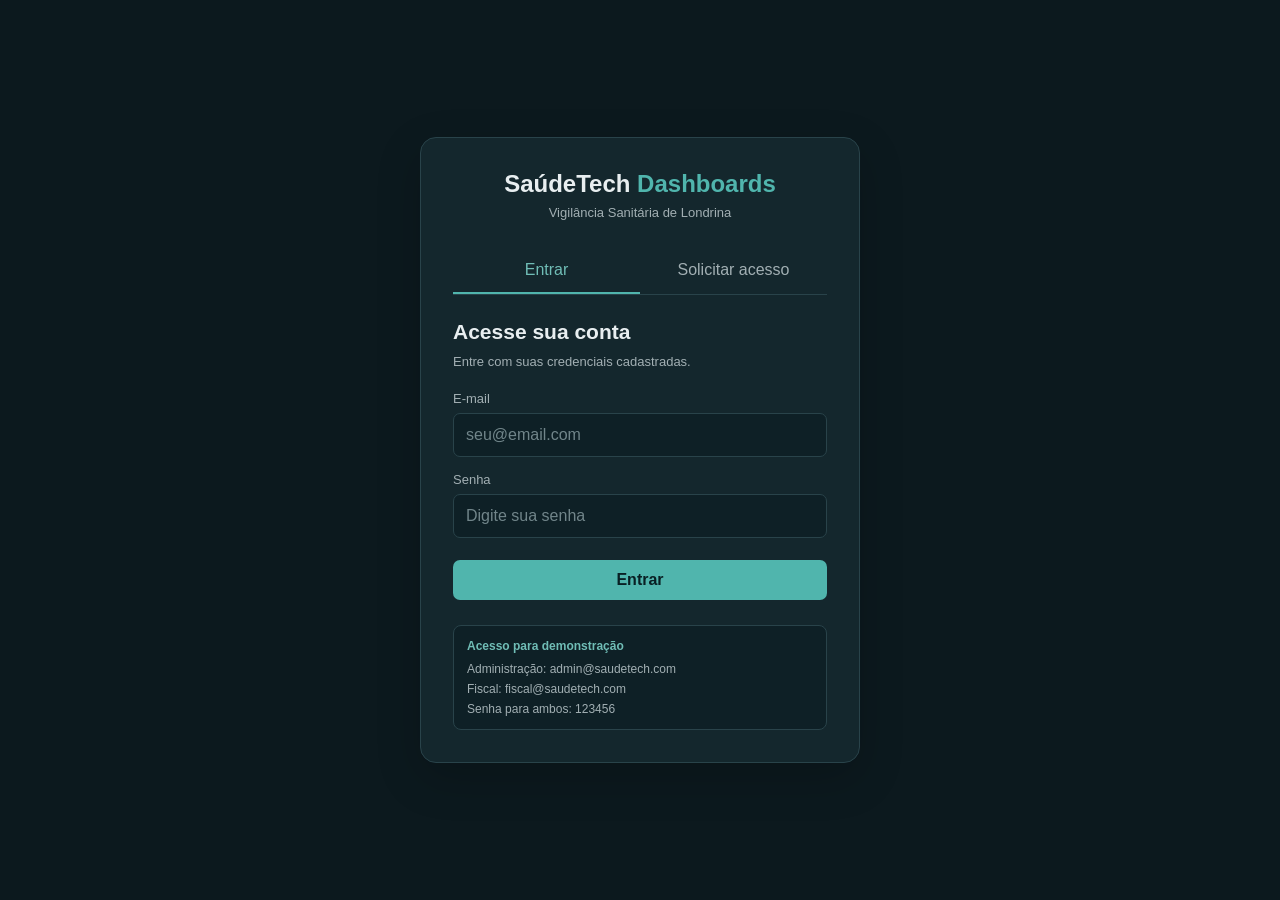
<file: index.html>
<!DOCTYPE html>
<html lang="pt-BR">
<head>
    <meta charset="UTF-8">
    <meta name="viewport" content="width=device-width, initial-scale=1.0">
    <title>SaúdeTech Dashboards</title>
    <link rel="stylesheet" href="index.css">
</head>
<body>

<header class="topbar">
    <div class="brand">
        <div>
            <h1>SaúdeTech Dashboards</h1>
            <span>Vigilância Sanitária de Londrina</span>
        </div>
    </div>

    <nav class="navigation">
        <button onclick="mostrarTela('dashboard')">Dashboard</button>
        <button onclick="mostrarTela('indicador')">Indicador I06</button>
        <button onclick="mostrarTela('formularios')">Formulários</button>
        <button onclick="mostrarTela('estabelecimentos')">Estabelecimentos</button>
        <button class="admin-only" onclick="mostrarTela('administracao')">
            Administração
        </button>
    </nav>

    <div class="user-area">
        <div>
            <strong id="nomeUsuario">Usuário</strong>
            <span id="perfilUsuario">Perfil</span>
        </div>
        <button class="logout-button" onclick="sair()">Sair</button>
    </div>
</header>

<main class="main-content">

    <section id="dashboard" class="tela">
        <div class="page-heading">
            <div>
                <h2>Dashboard</h2>
                <p>Visão geral dos indicadores da Vigilância Sanitária.</p>
            </div>
        </div>

        <div class="filter-row">
            <div>
                <label for="periodo">Período</label>
                <select id="periodo">
                    <option>Últimos 30 dias</option>
                    <option>Últimos 90 dias</option>
                    <option>Este ano</option>
                </select>
            </div>
            <div>
                <label for="bairro">Bairro</label>
                <select id="bairro">
                    <option>Todos os bairros</option>
                    <option>Centro</option>
                    <option>Gleba Palhano</option>
                    <option>Zona Norte</option>
                </select>
            </div>
        </div>

        <div class="stats-grid">
            <article class="stat-card">
                <span>Estabelecimentos cadastrados</span>
                <strong id="totalEstabelecimentos">10</strong>
            </article>
            <article class="stat-card">
                <span>Fiscalizações realizadas</span>
                <strong id="totalFiscalizacoes">24</strong>
            </article>
            <article class="stat-card">
                <span>Formulários pendentes</span>
                <strong id="totalPendentes">5</strong>
            </article>
        </div>

        <div class="content-card">
            <h3>Top 10 estabelecimentos com mais não conformidades</h3>
            <div class="chart-placeholder">
                <div class="bar-row"><span>Estabelecimento 01</span><div class="bar"><i style="width:90%"></i></div><b>18</b></div>
                <div class="bar-row"><span>Estabelecimento 02</span><div class="bar"><i style="width:75%"></i></div><b>15</b></div>
                <div class="bar-row"><span>Estabelecimento 03</span><div class="bar"><i style="width:60%"></i></div><b>12</b></div>
                <div class="bar-row"><span>Estabelecimento 04</span><div class="bar"><i style="width:50%"></i></div><b>10</b></div>
                <div class="bar-row"><span>Estabelecimento 05</span><div class="bar"><i style="width:40%"></i></div><b>8</b></div>
            </div>
        </div>

        <div class="two-columns">
            <div class="content-card">
                <h3>Outro indicador do painel</h3>
                <p class="muted">Área reservada para visualização de dados.</p>
            </div>
            <div class="content-card">
                <h3>Outro indicador do painel</h3>
                <p class="muted">Área reservada para visualização de dados.</p>
            </div>
        </div>
    </section>

    <section id="indicador" class="tela hidden">
        <div class="page-heading">
            <div>
                <h2>Indicador I06</h2>
                <p>Estabelecimentos com maior número de não conformidades.</p>
            </div>
            <button class="secondary-button" onclick="mostrarTela('dashboard')">
                Voltar ao dashboard
            </button>
        </div>

        <div class="content-card">
            <h3>Ranking de não conformidades</h3>
            <div class="chart-placeholder">
                <div class="bar-row"><span>Estabelecimento 01</span><div class="bar"><i style="width:90%"></i></div><b>18</b></div>
                <div class="bar-row"><span>Estabelecimento 02</span><div class="bar"><i style="width:75%"></i></div><b>15</b></div>
                <div class="bar-row"><span>Estabelecimento 03</span><div class="bar"><i style="width:60%"></i></div><b>12</b></div>
                <div class="bar-row"><span>Estabelecimento 04</span><div class="bar"><i style="width:50%"></i></div><b>10</b></div>
                <div class="bar-row"><span>Estabelecimento 05</span><div class="bar"><i style="width:40%"></i></div><b>8</b></div>
            </div>
        </div>
    </section>

    <section id="formularios" class="tela hidden">
        <div class="page-heading">
            <div>
                <h2>Formulários</h2>
                <p>Consulte e preencha os formulários de fiscalização.</p>
            </div>
            <button class="primary-button" onclick="mostrarTela('novoFormulario')">
                + Nova fiscalização
            </button>
        </div>

        <div class="content-card">
            <h3>Formulários disponíveis</h3>
            <div class="table-wrapper">
                <table>
                    <thead>
                        <tr>
                            <th>Formulário</th>
                            <th>Descrição</th>
                            <th>Ação</th>
                        </tr>
                    </thead>
                    <tbody>
                        <tr>
                            <td>Inspeção sanitária</td>
                            <td>Registro de inspeção em estabelecimento.</td>
                            <td><button class="small-button" onclick="mostrarTela('novoFormulario')">Preencher</button></td>
                        </tr>
                        <tr>
                            <td>Verificação de condições</td>
                            <td>Verificação de condições sanitárias.</td>
                            <td><button class="small-button" onclick="mostrarTela('novoFormulario')">Preencher</button></td>
                        </tr>
                    </tbody>
                </table>
            </div>
        </div>
    </section>

    <section id="novoFormulario" class="tela hidden">
        <div class="page-heading">
            <div>
                <h2>Nova fiscalização</h2>
                <p>Preencha as informações da visita ao estabelecimento.</p>
            </div>
            <button class="secondary-button" onclick="mostrarTela('formularios')">
                Voltar
            </button>
        </div>

        <form id="formFiscalizacao" class="content-card">
            <div class="form-grid">
                <div class="field">
                    <label for="estabelecimentoFiscal">Estabelecimento</label>
                    <select id="estabelecimentoFiscal" required>
                        <option value="">Selecione</option>
                        <option>Mercado Central</option>
                        <option>Restaurante Sabor</option>
                        <option>Padaria Primavera</option>
                    </select>
                </div>

                <div class="field">
                    <label for="dataFiscalizacao">Data da fiscalização</label>
                    <input type="date" id="dataFiscalizacao" required>
                </div>

                <div class="field full">
                    <label for="observacoes">Observações</label>
                    <textarea id="observacoes" rows="5"
                        placeholder="Descreva as condições encontradas..."></textarea>
                </div>

                <div class="field full">
                    <label>Resultado da fiscalização</label>
                    <select id="resultadoFiscalizacao" required>
                        <option value="">Selecione</option>
                        <option>Conforme</option>
                        <option>Não conforme</option>
                        <option>Necessita de nova avaliação</option>
                    </select>
                </div>
            </div>

            <div class="attachment-area">
                <div>
                    <h3>Registro fotográfico</h3>
                    <p class="muted">
                        Adicione imagens para documentar as condições encontradas durante a fiscalização.
                    </p>
                </div>

                <button type="button" class="secondary-button"
                    onclick="abrirModalFotos()">
                    + Selecionar imagens
                </button>

                <div id="listaFotos" class="photo-list"></div>
            </div>

            <button type="submit" class="primary-button">Enviar fiscalização</button>
        </form>
    </section>

    <section id="confirmacao" class="tela hidden">
        <div class="confirmation-card">
            <div class="success-icon">✓</div>
            <h2>Fiscalização enviada!</h2>
            <p>O registro foi enviado com sucesso e está disponível para acompanhamento.</p>
            <button class="primary-button" onclick="mostrarTela('formularios')">
                Voltar aos formulários
            </button>
        </div>
    </section>

    <section id="estabelecimentos" class="tela hidden">
        <div class="page-heading">
            <div>
                <h2>Estabelecimentos</h2>
                <p>Consulte os estabelecimentos cadastrados.</p>
            </div>
            <button class="primary-button admin-only"
                onclick="abrirModalEstabelecimento()">+ Cadastrar estabelecimento</button>
        </div>

        <div class="content-card">
            <div class="table-wrapper">
                <table>
                    <thead>
                        <tr>
                            <th>Estabelecimento</th>
                            <th>Categoria</th>
                            <th>Bairro</th>
                            <th>Situação</th>
                        </tr>
                    </thead>
                    <tbody id="tabelaEstabelecimentos">
                        <tr>
                            <td>Mercado Central</td>
                            <td>Comércio de alimentos</td>
                            <td>Centro</td>
                            <td><span class="status status-ok">Verificado</span></td>
                        </tr>
                        <tr>
                            <td>Restaurante Sabor</td>
                            <td>Restaurante</td>
                            <td>Centro</td>
                            <td><span class="status status-pending">Pendente</span></td>
                        </tr>
                        <tr>
                            <td>Padaria Primavera</td>
                            <td>Panificadora</td>
                            <td>Zona Norte</td>
                            <td><span class="status status-ok">Verificado</span></td>
                        </tr>
                    </tbody>
                </table>
            </div>
        </div>
    </section>

    <section id="administracao" class="tela hidden admin-screen">
        <div class="page-heading">
            <div>
                <h2>Administração</h2>
                <p>Gerencie formulários, solicitações de acesso e estabelecimentos.</p>
            </div>
        </div>

        <div class="content-card">
            <h3>Solicitações de acesso</h3>
            <p class="muted">Aprove ou recuse os cadastros de novos fiscais.</p>
            <div class="table-wrapper">
                <table>
                    <thead>
                        <tr>
                            <th>Nome</th>
                            <th>E-mail</th>
                            <th>Situação</th>
                            <th>Ações</th>
                        </tr>
                    </thead>
                    <tbody id="tabelaSolicitacoes">
                        <tr><td colspan="4">Nenhuma solicitação pendente.</td></tr>
                    </tbody>
                </table>
            </div>
        </div>

        <div class="content-card">
            <h3>Gerenciamento de formulários</h3>
            <p class="muted">Acompanhe e atualize o status dos registros enviados.</p>
            <div class="table-wrapper">
                <table>
                    <thead>
                        <tr>
                            <th>Estabelecimento</th>
                            <th>Data</th>
                            <th>Fiscal</th>
                            <th>Resultado</th>
                            <th>Status</th>
                            <th>Ação</th>
                        </tr>
                    </thead>
                    <tbody id="tabelaAdministracao">
                        <tr><td colspan="6">Nenhum formulário enviado.</td></tr>
                    </tbody>
                </table>
            </div>
        </div>

        <div class="content-card">
            <h3>Verificação de estabelecimentos</h3>
            <p class="muted">A administração pode confirmar os cadastros dos estabelecimentos.</p>
            <div class="table-wrapper">
                <table>
                    <thead>
                        <tr>
                            <th>Estabelecimento</th>
                            <th>Categoria</th>
                            <th>Bairro</th>
                            <th>Situação</th>
                            <th>Ação</th>
                        </tr>
                    </thead>
                    <tbody id="tabelaVerificacao"></tbody>
                </table>
            </div>
        </div>
    </section>

</main>

<div id="modalFotos" class="modal hidden">
    <div class="modal-content">
        <button class="close-button" onclick="fecharModalFotos()">×</button>
        <h2>Anexar fotos</h2>
        <p class="muted">Selecione uma ou mais imagens do dispositivo.</p>
        <input type="file" id="inputFotos" accept="image/*" multiple>
        <div class="modal-actions">
            <button class="secondary-button" onclick="fecharModalFotos()">Cancelar</button>
            <button class="primary-button" onclick="adicionarFotos()">Adicionar</button>
        </div>
    </div>
</div>

<div id="modalEstabelecimento" class="modal hidden">
    <div class="modal-content">
        <button class="close-button" onclick="fecharModalEstabelecimento()">×</button>
        <h2>Novo estabelecimento</h2>

        <form id="formEstabelecimento">
            <label for="nomeEstabelecimento">Nome</label>
            <input id="nomeEstabelecimento" required>

            <label for="categoriaEstabelecimento">Categoria</label>
            <input id="categoriaEstabelecimento" required>

            <label for="bairroEstabelecimento">Bairro</label>
            <input id="bairroEstabelecimento" required>

            <div class="modal-actions">
                <button type="button" class="secondary-button"
                    onclick="fecharModalEstabelecimento()">Cancelar</button>
                <button type="submit" class="primary-button">Cadastrar</button>
            </div>
        </form>
    </div>
</div>

<script src="script.js"></script>
</body>
</html>
</file>
<file: index.css>
:root {
    --fundo: #0c191e;
    --card: #14272d;
    --card-claro: #1b343b;
    --verde: #50b5ad;
    --verde-claro: #70bdb6;
    --texto: #e8eef0;
    --cinza: #a2afb3;
    --borda: #29434a;
    --vermelho: #d87575;
}

* {
    box-sizing: border-box;
    margin: 0;
    padding: 0;
}

body {
    background: var(--fundo);
    color: var(--texto);
    font-family: Arial, Helvetica, sans-serif;
    min-height: 100vh;
}

button, input, select, textarea {
    font: inherit;
}

button {
    cursor: pointer;
    transition: 0.2s;
}

.hidden {
    display: none !important;
}

.login-body {
    display: flex;
    justify-content: center;
    align-items: center;
    padding: 30px 16px;
}

.login-container {
    width: 100%;
    max-width: 440px;
}

.login-card {
    background: var(--card);
    border: 1px solid var(--borda);
    border-radius: 16px;
    padding: 32px;
    box-shadow: 0 15px 45px #00000030;
}

.logo-area {
    text-align: center;
    margin-bottom: 28px;
}

.logo-area h1 {
    font-size: 24px;
}

.logo-area h1 span {
    color: var(--verde);
}

.logo-area p {
    color: var(--cinza);
    font-size: 13px;
    margin-top: 7px;
}

.login-tabs {
    display: flex;
    border-bottom: 1px solid var(--borda);
    margin-bottom: 25px;
}

.tab-button {
    flex: 1;
    background: transparent;
    color: var(--cinza);
    border: none;
    padding: 13px;
    border-bottom: 2px solid transparent;
}

.tab-button.active {
    color: var(--verde-claro);
    border-bottom-color: var(--verde);
}

.login-card h2 {
    font-size: 21px;
    margin-bottom: 8px;
}

.form-description,
.muted {
    color: var(--cinza);
    font-size: 13px;
    line-height: 1.5;
    margin-bottom: 20px;
}

label {
    display: block;
    font-size: 13px;
    color: var(--cinza);
    margin: 15px 0 7px;
}

input, select, textarea {
    width: 100%;
    background: #0e2026;
    color: var(--texto);
    border: 1px solid var(--borda);
    border-radius: 7px;
    padding: 12px;
    outline: none;
}

input:focus, select:focus, textarea:focus {
    border-color: var(--verde);
}

input::placeholder,
textarea::placeholder {
    color: #71858a;
}

.demo-access {
    display: flex;
    flex-direction: column;
    gap: 6px;
    background: #0e2026;
    border: 1px solid var(--borda);
    border-radius: 8px;
    padding: 13px;
    margin-top: 25px;
    font-size: 12px;
    color: var(--cinza);
}

.demo-access strong {
    color: var(--verde-claro);
    margin-bottom: 3px;
}

.message {
    font-size: 13px;
    margin-top: 12px;
    line-height: 1.5;
}

.primary-button,
.secondary-button,
.small-button {
    border: none;
    border-radius: 7px;
    padding: 11px 16px;
    font-weight: bold;
}

.primary-button {
    background: var(--verde);
    color: #092024;
}

.primary-button:hover {
    background: var(--verde-claro);
}

.secondary-button {
    background: var(--card-claro);
    color: var(--texto);
    border: 1px solid var(--borda);
}

.secondary-button:hover {
    border-color: var(--verde);
}

.small-button {
    background: #244b50;
    color: var(--verde-claro);
    padding: 8px 12px;
    font-size: 12px;
}

.full-button {
    width: 100%;
    margin-top: 22px;
}

.topbar {
    min-height: 82px;
    background: var(--card);
    border-bottom: 1px solid var(--borda);
    padding: 15px 4%;
    display: flex;
    align-items: center;
    justify-content: space-between;
    gap: 25px;
    flex-wrap: wrap;
}

.brand {
    display: flex;
    align-items: center;
    gap: 12px;
}

.brand h1 {
    font-size: 17px;
}

.brand span {
    display: block;
    color: var(--cinza);
    font-size: 11px;
    margin-top: 4px;
}

.navigation {
    display: flex;
    gap: 5px;
    flex-wrap: wrap;
}

.navigation button {
    background: transparent;
    color: var(--cinza);
    border: none;
    padding: 10px 12px;
    border-radius: 6px;
    font-size: 13px;
}

.navigation button:hover {
    color: var(--verde-claro);
    background: #ffffff08;
}

.user-area {
    display: flex;
    align-items: center;
    gap: 14px;
}

.user-area strong,
.user-area span {
    display: block;
}

.user-area strong {
    font-size: 12px;
}

.user-area span {
    color: var(--verde-claro);
    font-size: 11px;
    margin-top: 4px;
}

.logout-button {
    background: transparent;
    border: 1px solid var(--borda);
    color: var(--cinza);
    border-radius: 6px;
    padding: 8px 11px;
    font-size: 12px;
}

.logout-button:hover {
    color: var(--vermelho);
    border-color: var(--vermelho);
}

.main-content {
    width: min(1200px, 92%);
    margin: 35px auto;
}

.tela {
    animation: aparecer 0.2s ease;
}

@keyframes aparecer {
    from {
        opacity: 0;
        transform: translateY(5px);
    }

    to {
        opacity: 1;
        transform: translateY(0);
    }
}

.page-heading {
    display: flex;
    justify-content: space-between;
    align-items: center;
    gap: 15px;
    margin-bottom: 25px;
    flex-wrap: wrap;
}

.page-heading h2 {
    font-size: 25px;
}

.page-heading p {
    color: var(--cinza);
    font-size: 13px;
    margin-top: 7px;
}

.filter-row {
    display: flex;
    gap: 15px;
    margin-bottom: 22px;
    max-width: 500px;
}

.filter-row > div {
    flex: 1;
}

.filter-row label {
    margin-top: 0;
}

.stats-grid {
    display: grid;
    grid-template-columns: repeat(3, 1fr);
    gap: 16px;
    margin-bottom: 20px;
}

.stat-card,
.content-card {
    background: var(--card);
    border: 1px solid var(--borda);
    border-radius: 10px;
    padding: 22px;
}

.stat-card span {
    display: block;
    color: var(--cinza);
    font-size: 13px;
}

.stat-card strong {
    display: block;
    color: var(--verde-claro);
    font-size: 30px;
    margin-top: 13px;
}

.content-card {
    margin-bottom: 20px;
}

.content-card h3 {
    font-size: 16px;
    margin-bottom: 18px;
}

.two-columns {
    display: grid;
    grid-template-columns: 1fr 1fr;
    gap: 18px;
}

.chart-placeholder {
    display: flex;
    flex-direction: column;
    gap: 17px;
}

.bar-row {
    display: grid;
    grid-template-columns: 180px 1fr 25px;
    align-items: center;
    gap: 12px;
    font-size: 12px;
}

.bar-row b {
    color: var(--verde-claro);
}

.bar {
    height: 11px;
    background: #0c191e;
    border-radius: 20px;
    overflow: hidden;
}

.bar i {
    display: block;
    height: 100%;
    background: var(--verde);
    border-radius: 20px;
}

.table-wrapper {
    width: 100%;
    overflow-x: auto;
}

table {
    width: 100%;
    border-collapse: collapse;
    min-width: 600px;
}

th, td {
    padding: 14px 12px;
    text-align: left;
    border-bottom: 1px solid var(--borda);
    font-size: 13px;
}

th {
    color: var(--verde-claro);
    font-weight: 600;
    background: #102127;
}

td {
    color: var(--texto);
}

tr:last-child td {
    border-bottom: none;
}

.status {
    display: inline-block;
    padding: 6px 9px;
    border-radius: 20px;
    font-size: 11px;
}

.status-ok {
    background: #1b423d;
    color: #80d5b7;
}

.status-pending {
    background: #453b25;
    color: #e8c77d;
}

.status-rejected {
    background: #482c31;
    color: #e69a9a;
}

.select-status {
    min-width: 145px;
    background: #0e2026;
    color: var(--texto);
    border: 1px solid #42616a;
    padding: 9px 10px;
    border-radius: 6px;
    cursor: pointer;
}

.select-status option {
    background: #14272d;
    color: #e8eef0;
}

.form-grid {
    display: grid;
    grid-template-columns: 1fr 1fr;
    gap: 18px;
}

.field.full {
    grid-column: 1 / -1;
}

.field label {
    margin-top: 0;
}

textarea {
    resize: vertical;
}

.attachment-area {
    background: #102329;
    border: 1px dashed #42616a;
    border-radius: 10px;
    padding: 22px;
    margin: 25px 0;
    display: flex;
    flex-direction: column;
    align-items: flex-start;
    gap: 14px;
}

.attachment-area h3 {
    color: var(--texto);
    margin-bottom: 6px;
}

.attachment-area .muted {
    margin-bottom: 0;
}

#inputFotos {
    display: block;
    width: 100%;
    background: transparent;
    border: none;
    padding: 12px 0;
    color: var(--cinza);
    cursor: pointer;
}

#inputFotos::file-selector-button {
    background: var(--card-claro);
    color: var(--verde-claro);
    border: 1px solid var(--borda);
    border-radius: 7px;
    padding: 11px 16px;
    margin-right: 12px;
    font-weight: bold;
    cursor: pointer;
    transition: 0.2s;
}

#inputFotos::file-selector-button:hover {
    background: #244b50;
    border-color: var(--verde);
}

.photo-list {
    display: flex;
    gap: 12px;
    flex-wrap: wrap;
    width: 100%;
    margin-top: 5px;
}

.photo-preview {
    width: 110px;
    height: 90px;
    object-fit: cover;
    border-radius: 8px;
    border: 1px solid var(--borda);
}

.confirmation-card {
    max-width: 550px;
    margin: 70px auto;
    text-align: center;
    background: var(--card);
    border: 1px solid var(--borda);
    border-radius: 12px;
    padding: 45px 30px;
}

.success-icon {
    width: 60px;
    height: 60px;
    display: grid;
    place-items: center;
    background: #1b423d;
    color: #80d5b7;
    border-radius: 50%;
    font-size: 30px;
    margin: 0 auto 20px;
}

.confirmation-card h2 {
    margin-bottom: 12px;
}

.confirmation-card p {
    color: var(--cinza);
    line-height: 1.6;
    margin-bottom: 25px;
}

.modal {
    position: fixed;
    inset: 0;
    z-index: 10;
    background: #000000a8;
    display: flex;
    align-items: center;
    justify-content: center;
    padding: 18px;
}

.modal-content {
    width: 100%;
    max-width: 480px;
    background: var(--card);
    border: 1px solid var(--borda);
    border-radius: 12px;
    padding: 27px;
    position: relative;
}

.modal-content h2 {
    margin-bottom: 10px;
}

.close-button {
    position: absolute;
    right: 17px;
    top: 12px;
    background: transparent;
    border: none;
    color: var(--cinza);
    font-size: 27px;
}

.modal-actions {
    display: flex;
    justify-content: flex-end;
    gap: 10px;
    margin-top: 22px;
}

@media (max-width: 850px) {
    .topbar {
        align-items: flex-start;
    }

    .navigation {
        order: 3;
        width: 100%;
    }

    .user-area {
        margin-left: auto;
    }
}

@media (max-width: 600px) {
    .stats-grid,
    .two-columns,
    .form-grid {
        grid-template-columns: 1fr;
    }

    .field.full {
        grid-column: auto;
    }

    .filter-row {
        flex-direction: column;
    }

    .bar-row {
        grid-template-columns: 110px 1fr 20px;
        gap: 7px;
        font-size: 10px;
    }

    .login-card {
        padding: 23px;
    }

    .page-heading h2 {
        font-size: 21px;
    }

    .navigation button {
        padding: 9px 8px;
        font-size: 11px;
    }
}

.attachment-area {
    background: #102329;
    border: 1px dashed #42616a;
    border-radius: 10px;
    padding: 22px;
    margin: 25px 0;
    display: flex;
    flex-direction: column;
    align-items: flex-start;
    gap: 14px;
}

.attachment-area h3 {
    color: var(--texto);
    margin-bottom: 6px;
}

.attachment-area .muted {
    margin-bottom: 0;
}

#inputFotos {
    display: block;
    width: 100%;
    background: transparent;
    border: none;
    padding: 12px 0;
    color: var(--cinza);
    cursor: pointer;
}

#inputFotos::file-selector-button {
    background: var(--card-claro);
    color: var(--verde-claro);
    border: 1px solid var(--borda);
    border-radius: 7px;
    padding: 11px 16px;
    margin-right: 12px;
    font-weight: bold;
    cursor: pointer;
    transition: 0.2s;
}

#inputFotos::file-selector-button:hover {
    background: #244b50;
    border-color: var(--verde);
}

.photo-list {
    display: flex;
    gap: 15px;
    flex-wrap: wrap;
    width: 100%;
    margin-top: 10px;
}

.photo-item {
    display: flex;
    flex-direction: column;
    align-items: center;
    gap: 7px;
    width: 125px;
}

.photo-preview {
    width: 125px;
    height: 100px;
    object-fit: cover;
    border-radius: 8px;
    border: 1px solid var(--borda);
}

.photo-name {
    color: var(--cinza);
    font-size: 12px;
    text-align: center;
    overflow-wrap: anywhere;
    max-width: 125px;
}

.remove-photo {
    background: #713c43;
    color: white;
    border: none;
    border-radius: 6px;
    padding: 6px 10px;
    cursor: pointer;
    transition: 0.2s;
}

.remove-photo:hover {
    background: #914d56;
}

@media (max-width: 600px) {
    .photo-list {
        gap: 10px;
    }

    .photo-item {
        width: 105px;
    }

    .photo-preview {
        width: 105px;
        height: 85px;
    }
}
</file>
